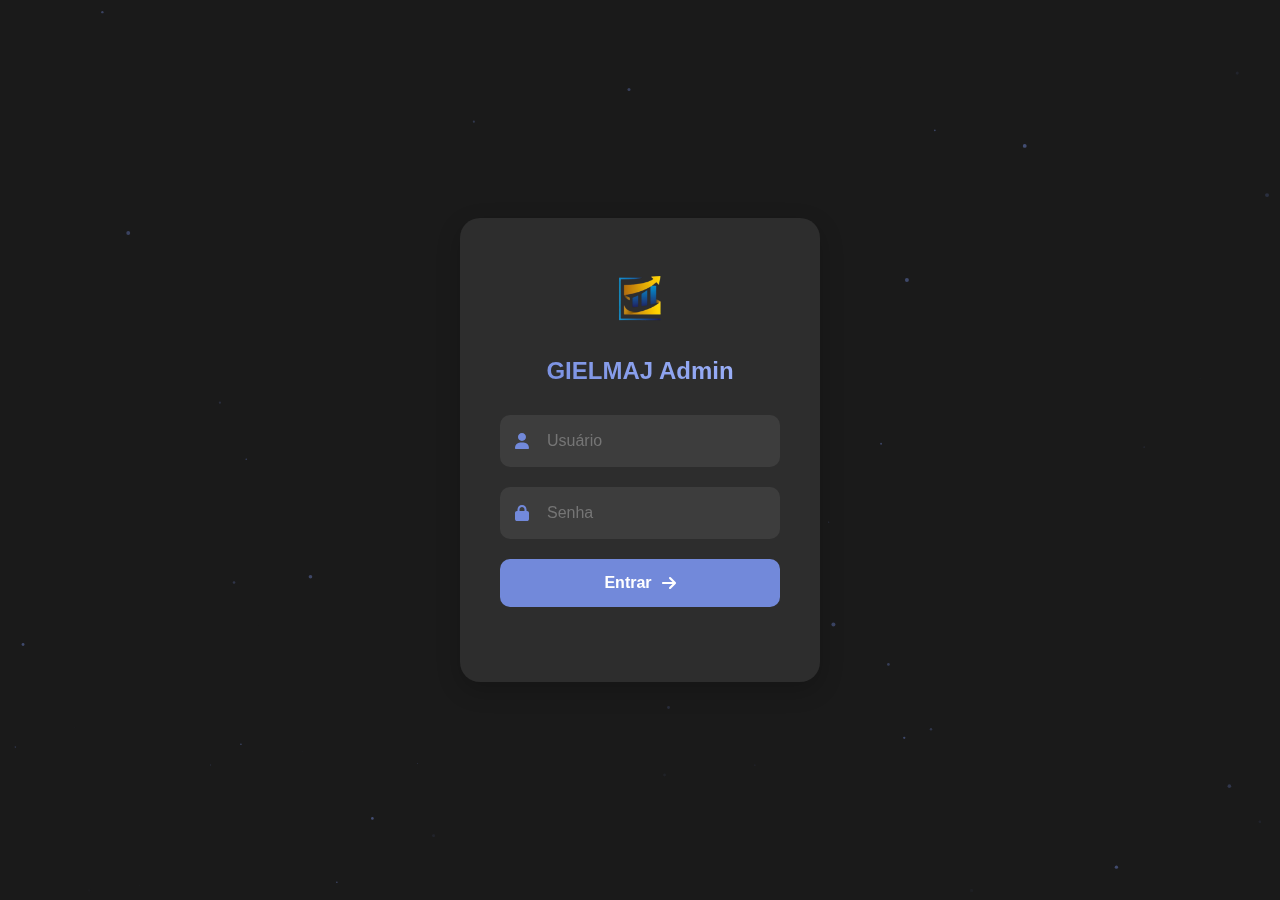
<file: index.html>
<!DOCTYPE html>
<html lang="pt-BR">
<head>
    <meta charset="UTF-8">
    <meta name="viewport" content="width=device-width, initial-scale=1.0">
    <title>Gielmaj Admin - Login</title>
    <link rel="stylesheet" href="styles.css">
    <link rel="stylesheet" href="https://cdnjs.cloudflare.com/ajax/libs/font-awesome/6.0.0/css/all.min.css">
</head>
<body>
    <div class="container">
        <div class="login-card">
            <div class="logo">
                <img src="logo.png" alt="Gielmaj Logo">
                <h1>GIELMAJ Admin</h1>
            </div>
            <form id="loginForm">
                <div class="input-group">
                    <i class="fas fa-user"></i>
                    <input type="text" id="username" placeholder="Usuário" required>
                </div>
                <div class="input-group">
                    <i class="fas fa-lock"></i>
                    <input type="password" id="password" placeholder="Senha" required>
                </div>
                <button type="submit">
                    <span>Entrar</span>
                    <i class="fas fa-arrow-right"></i>
                </button>
            </form>
            <div id="error-message" class="error-message"></div>
        </div>
    </div>
    <div class="particles" id="particles"></div>
    <script src="script.js" type="module"></script>
</body>
</html>
</file>
<file: styles.css>
:root {
    --primary-color: #7289da;
    --background-color: #1a1a1a;
    --card-background: #2d2d2d;
    --text-color: #ffffff;
    --input-background: #3d3d3d;
    --error-color: #ff4444;
    --success-color: #00C851;
}

* {
    margin: 0;
    padding: 0;
    box-sizing: border-box;
    font-family: 'Segoe UI', Tahoma, Geneva, Verdana, sans-serif;
}

body {
    background-color: var(--background-color);
    color: var(--text-color);
    min-height: 100vh;
    display: flex;
    justify-content: center;
    align-items: center;
    position: relative;
    overflow: hidden;
}

.container {
    width: 100%;
    max-width: 400px;
    padding: 20px;
    z-index: 1;
}

.login-card {
    background: var(--card-background);
    padding: 40px;
    border-radius: 20px;
    box-shadow: 0 8px 24px rgba(0, 0, 0, 0.2);
    backdrop-filter: blur(10px);
    animation: cardAppear 0.6s ease-out;
}

.logo {
    text-align: center;
    margin-bottom: 30px;
}

.logo i {
    font-size: 48px;
    color: var(--primary-color);
    margin-bottom: 15px;
    animation: pulse 2s infinite;
}

.logo img {
    width: 80px;
    height: auto;
    margin-bottom: 15px;
    animation: pulse 2s infinite;
}

.logo h1 {
    font-size: 24px;
    font-weight: 600;
    background: linear-gradient(45deg, var(--primary-color), #a3b7ff);
    -webkit-background-clip: text;
    -webkit-text-fill-color: transparent;
}

.input-group {
    position: relative;
    margin-bottom: 20px;
}

.input-group i {
    position: absolute;
    left: 15px;
    top: 50%;
    transform: translateY(-50%);
    color: var(--primary-color);
}

.input-group input {
    width: 100%;
    padding: 15px 15px 15px 45px;
    background: var(--input-background);
    border: 2px solid transparent;
    border-radius: 10px;
    color: var(--text-color);
    font-size: 16px;
    transition: all 0.3s ease;
}

.input-group input:focus {
    border-color: var(--primary-color);
    outline: none;
    box-shadow: 0 0 0 3px rgba(114, 137, 218, 0.2);
}

button {
    width: 100%;
    padding: 15px;
    background: var(--primary-color);
    border: none;
    border-radius: 10px;
    color: white;
    font-size: 16px;
    font-weight: 600;
    cursor: pointer;
    display: flex;
    align-items: center;
    justify-content: center;
    gap: 10px;
    transition: all 0.3s ease;
    position: relative;
    overflow: hidden;
}

button:hover {
    transform: translateY(-2px);
    box-shadow: 0 5px 15px rgba(114, 137, 218, 0.4);
}

button:active {
    transform: translateY(0);
}

button i {
    transition: transform 0.3s ease;
}

button:hover i {
    transform: translateX(5px);
}

.error-message {
    color: var(--error-color);
    text-align: center;
    margin-top: 15px;
    font-size: 14px;
    min-height: 20px;
}

.particles {
    position: fixed;
    top: 0;
    left: 0;
    width: 100%;
    height: 100%;
    pointer-events: none;
    z-index: 0;
}

@keyframes cardAppear {
    from {
        opacity: 0;
        transform: translateY(20px);
    }
    to {
        opacity: 1;
        transform: translateY(0);
    }
}

@keyframes pulse {
    0% {
        transform: scale(1);
    }
    50% {
        transform: scale(1.1);
    }
    100% {
        transform: scale(1);
    }
}

@media (max-width: 480px) {
    .container {
        padding: 10px;
    }
    
    .login-card {
        padding: 30px 20px;
    }
}
</file>
